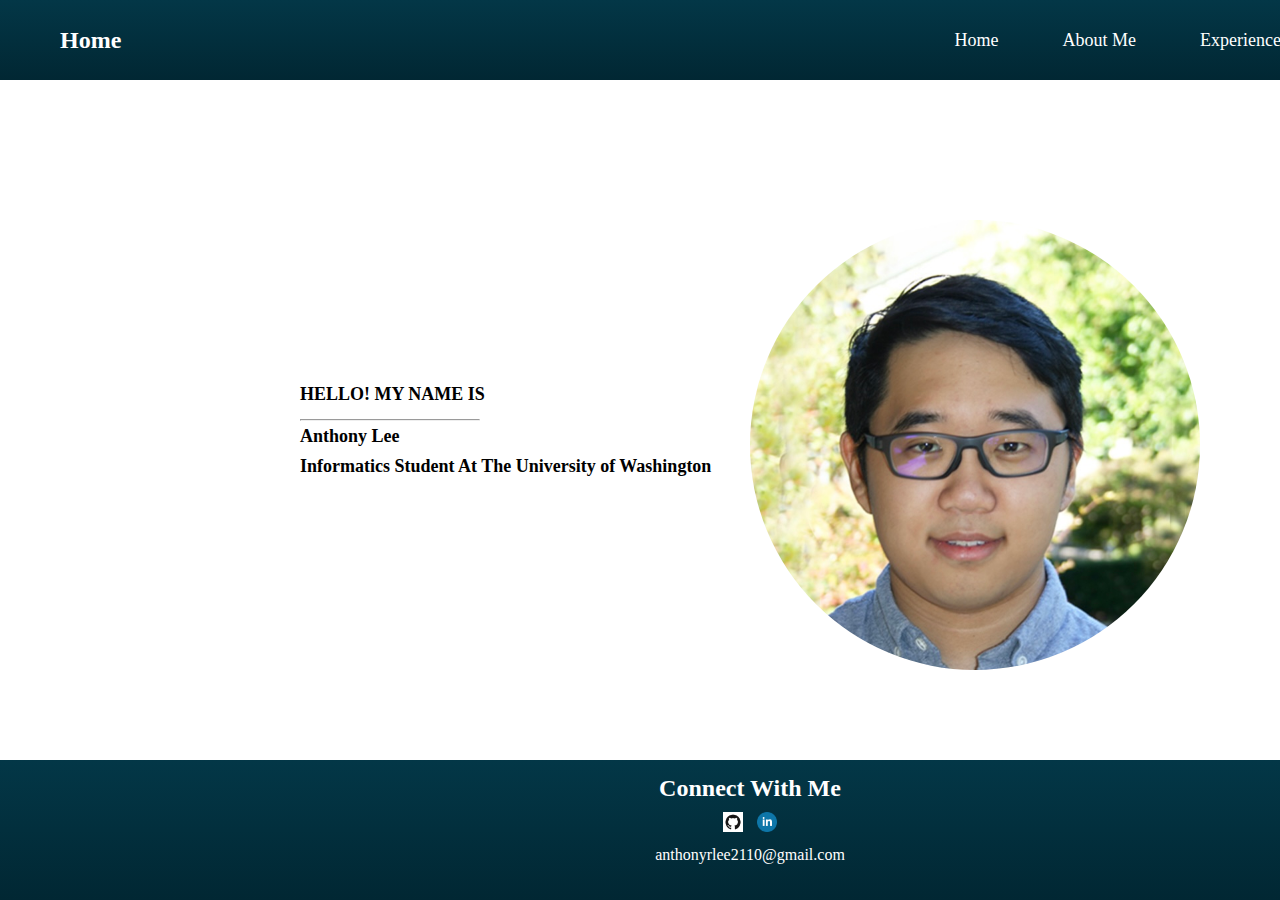
<file: index.html>
<!DOCTYPE html>
<html>
    <head>
        <title>Home</title>
        <link rel = "stylesheet" href = "styles/main.css"/>
    </head>
    <body>
        <nav>
            <div class = "title">
                <p>Home</p>
            </div>
            <ul>
                <li><a href = "index.html">Home</a></li>
                <li><a href = "about.html">About Me</a></li>
                <li><a href = "experiences.html">Experiences</a></li>
                <li><a href = "projects.html">Projects</a></li>
            </ul>
        </nav>
        <div class = "main">
            <img src = "images/picture.jpg"/>
            <div class = "intro">
                <p>
                    HELLO! MY NAME IS
                </p>
                    <div class = "line">
                        <hr>
                    </div>
                <p>
                    Anthony Lee
                    <br>
                    Informatics Student At The University of Washington
                </p>
            </div>
        </div>
    <footer>
        <div class = "connect">
            <h1 class = "socials">Connect With Me</h1>
            <div class = "icons">
                <a href = https://github.com/leeant22 target = "blank"> <img src = "images/GitHub-Mark.png"/> </a>
                <a href = https://www.linkedin.com/in/leeant22 target = "blank"> <img src = "images/linkedin.png"/> </a>
            </div>
            <p class = "email">anthonyrlee2110@gmail.com</p>
        </div>
    </footer>
    </body>
</html>
</file>
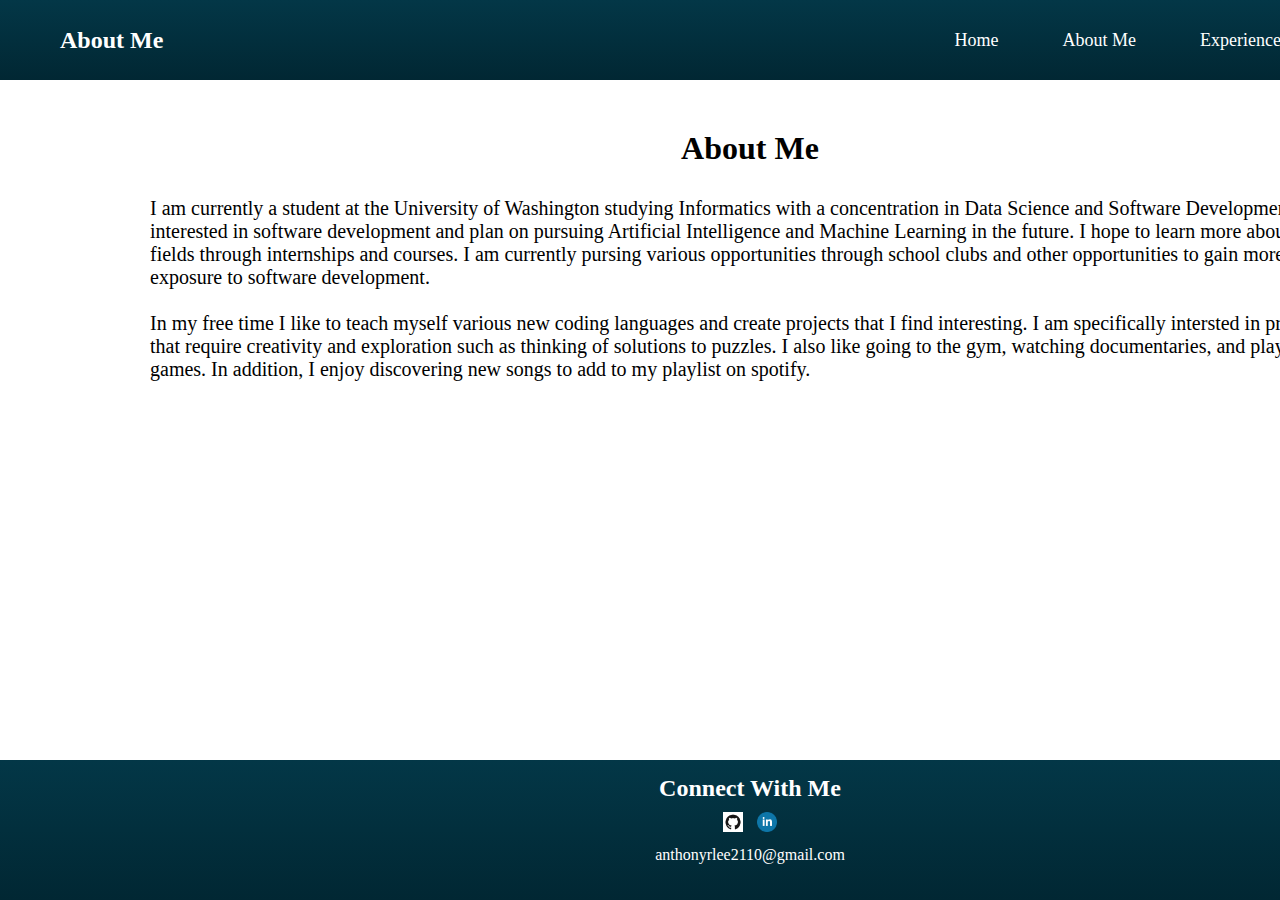
<file: about.html>
<!DOCTYPE html>
<html>
    <head>
        <title>About Me</title>
        <link rel = "stylesheet" href = "styles/about.css"/>
    </head>
    <body>
        <nav>
            <div class = "title">
                <p>About Me</p>
            </div>
            <ul>
                <li><a href = "index.html">Home</a></li>
                <li><a href = "about.html">About Me</a></li>
                <li><a href = "experiences.html">Experiences</a></li>
                <li><a href = "projects.html">Projects</a></li>
            </ul>
        </nav>
        <h1 class = "about">About Me</h1>
        <p class = "aboutMain">
            I am currently a student at the University of Washington studying Informatics with a 
            concentration in Data Science and Software Development. I am interested in software 
            development and plan on pursuing Artificial Intelligence and Machine Learning in the 
            future. I hope to learn more about these fields through internships and courses. I am 
            currently pursing various opportunities through school clubs and other opportunities 
            to gain more exposure to software development.
            <br/>
            <br/>
            In my free time I like to teach myself various new coding languages and create projects
            that I find interesting. I am specifically intersted in projects that require creativity
            and exploration such as thinking of solutions to puzzles. I also like going to the gym, 
            watching documentaries, and playing games. In addition, I enjoy discovering new songs to 
            add to my playlist on spotify.
        </p>
        <footer>
            <div class = "connect">
                <h1 class = "socials">Connect With Me</h1>
                <div class = "icons">
                    <a href = https://github.com/leeant22 target = "blank"> <img src = "images/GitHub-Mark.png"/> </a>
                    <a href = https://www.linkedin.com/in/leeant22 target = "blank"> <img src = "images/linkedin.png"/> </a>
                </div>
                <p class = "email">anthonyrlee2110@gmail.com</p>
            </div>
        </footer>
    </body>
</html>
</file>
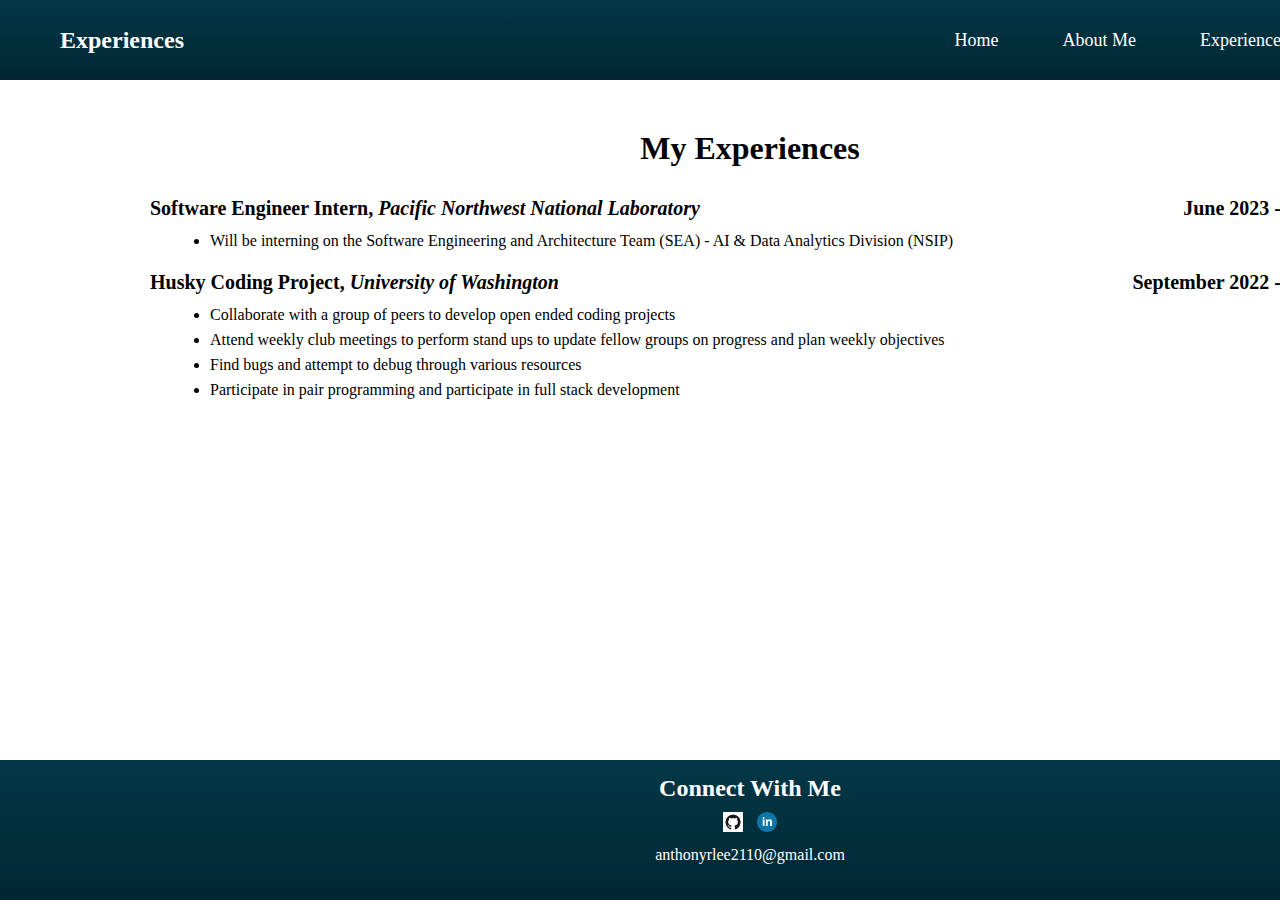
<file: experiences.html>
<!DOCTYPE html>
<html>
    <head>
        <title>Experiences</title>
        <link rel = "stylesheet" href = "styles/experience.css"/>
    </head>
    <body>
        <nav>
            <div class = "title">
                <p>Experiences</p>
            </div>
            <ul>
                <li><a href = "index.html">Home</a></li>
                <li><a href = "about.html">About Me</a></li>
                <li><a href = "experiences.html">Experiences</a></li>
                <li><a href = "projects.html">Projects</a></li>
            </ul>
        </nav>
        <h1 class = "experiences">My Experiences</h1>
        <div class = "format">
            <h2 class = activity><strong>Software Engineer Intern,</strong> <em>Pacific Northwest National Laboratory</em></h2>
            <h2 class = date><strong>June 2023 - Present</strong></h2>
        </div>
        <div class = "contribution">
            <ul>
                <li>Will be interning on the Software Engineering and Architecture Team (SEA) - AI & Data Analytics Division (NSIP)</li>
            </ul>
        </div>
        <br>
        <div class = "format">
            <h2 class = "activity"><strong>Husky Coding Project,</strong> <em>University of Washington</em></h2>
            <h2 class = "date"><strong>September 2022 - Present</strong></h2>
        </div>
        <div class = "contribution">
            <ul>
                <li>Collaborate with a group of peers to develop open ended coding projects</li>
                <li>Attend weekly club meetings to perform stand ups to update fellow groups on progress and plan weekly objectives</li>
                <li>Find bugs and attempt to debug through various resources</li>
                <li>Participate in pair programming and participate in full stack development</li>
                </li>
            </ul>
        </div>
        <footer>
            <div class = "connect">
                <h1 class = "socials">Connect With Me</h1>
                <div class = "icons">
                    <a href = https://github.com/leeant22 target = "blank"> <img src = "images/GitHub-Mark.png"/> </a>
                    <a href = https://www.linkedin.com/in/leeant22 target = "blank"> <img src = "images/linkedin.png"/> </a>
                </div>
                <p class = "email">anthonyrlee2110@gmail.com</p>
            </div>
        </footer>
    </body>
</html>
</file>
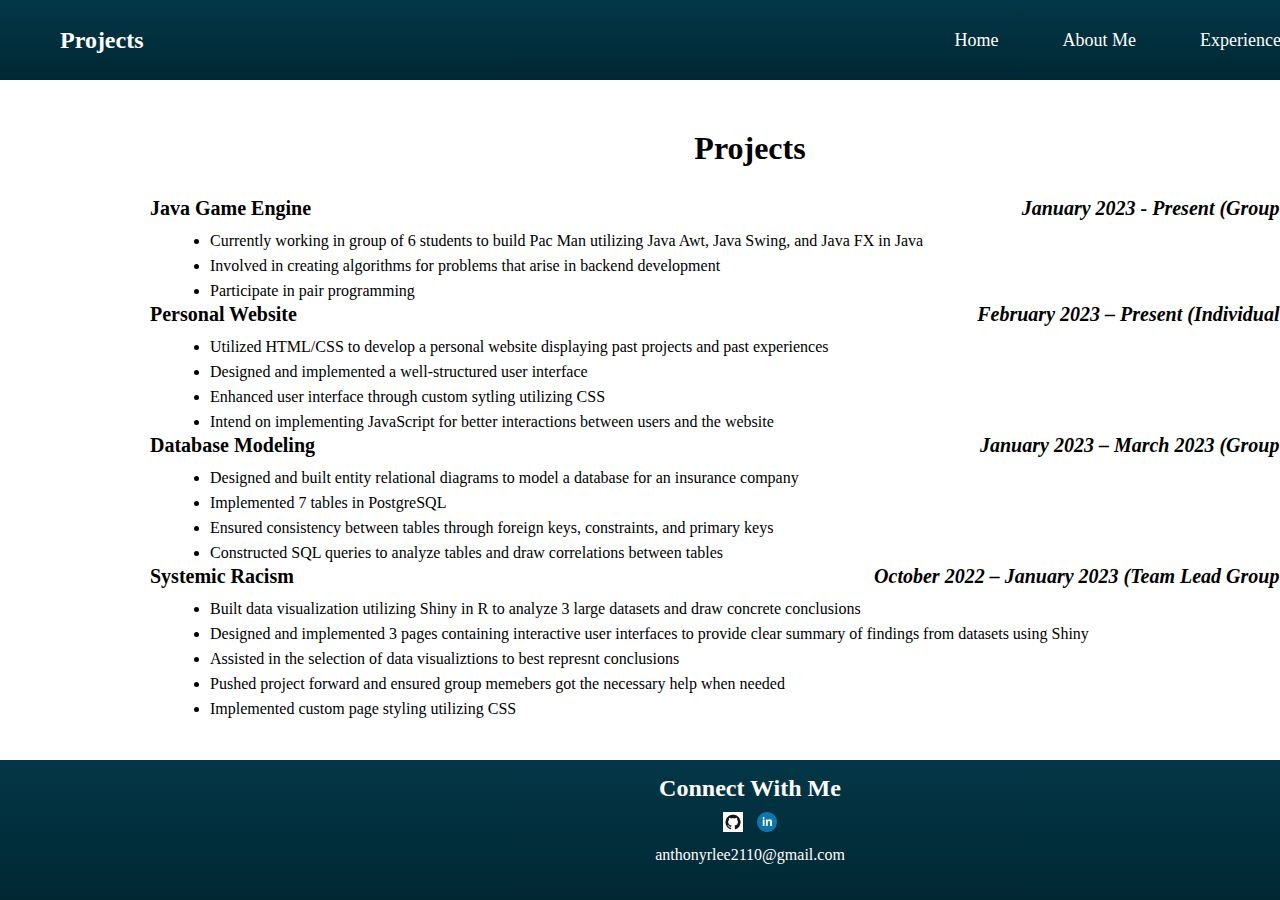
<file: projects.html>
<!DOCTYPE html>
<html>
    <head>
        <title>Home</title>
        <link rel = "stylesheet" href = "styles/projects.css"/>
    </head>
    <body>
        <nav>
            <div class = "title">
                <p>Projects</p>
            </div>
            <ul>
                <li><a href = "index.html">Home</a></li>
                <li><a href = "about.html">About Me</a></li>
                <li><a href = "experiences.html">Experiences</a></li>
                <li><a href = "projects.html">Projects</a></li>
            </ul>
        </nav>
        <h1 class = "projects">Projects</h1>
        <div class = "format">
            <h2 class = "activity">
                <strong>Java Game Engine</strong>
            </h2>
            <h2 class = "date"><strong><em>January 2023 - Present (Group Project)</em></strong></h2>
        </div>
        <div class = "contribution">
            <ul>
                <li>Currently working in group of 6 students to build Pac Man utilizing Java Awt, Java Swing, and Java FX in Java</li>
                <li>Involved in creating algorithms for problems that arise in backend development</li>
                <li>Participate in pair programming</li>
            </ul>
        </div>
        <div class = "format">
            <h2 class = "activity">
                <a href = "https://github.com/leeant22/Website" target = "_blank"><strong>Personal Website</strong></a>
            </h2>
            <h2 class = "date"><strong><em>February 2023 – Present (Individual Project)</em></strong></h2>
        </div>
        <div class = "contribution">
            <ul>
                <li>Utilized HTML/CSS to develop a personal website displaying past projects and past experiences</li>
                <li>Designed and implemented a well-structured user interface</li>
                <li>Enhanced user interface through custom sytling utilizing CSS</li>
                <li>Intend on implementing JavaScript for better interactions between users and the website</li>
            </ul>
        </div>
        <div class = "format">
            <h2 class = "activity">
                <a href = "https://github.com/leeant22/Database-Modeling" target = "_blank"><strong>Database Modeling</strong></a>
            </h2>
            <h2 class = "date"><strong><em>January 2023 – March 2023 (Group Project)</em></strong></h2>
        </div>
        <div class = "contribution">
            <ul>
                <li>Designed and built entity relational diagrams to model a database for an insurance company</li>
                <li>Implemented 7 tables in PostgreSQL</li>
                <li>Ensured consistency between tables through foreign keys, constraints, and primary keys</li>
                <li>Constructed SQL queries to analyze tables and draw correlations between tables</li>
            </ul>
        </div>
        <div class = "format">
            <h2 class = "activity">
                <a href = "https://github.com/leeant22/Systemic-Racism" target = "_blank"><strong>Systemic Racism</strong></a>
            </h2>
            <h2 class = "date"><strong><em>October 2022 – January 2023 (Team Lead Group Project)</em></strong></h2>
        </div>
        <div class = "contribution">
            <ul>
                <li>Built data visualization utilizing Shiny in R to analyze 3 large datasets and draw concrete conclusions</li>
                <li>Designed and implemented 3 pages containing interactive user interfaces to provide clear summary of findings from datasets using Shiny</li>
                <li>Assisted in the selection of data visualiztions to best represnt conclusions</li>
                <li>Pushed project forward and ensured group memebers got the necessary help when needed</li>
                <li>Implemented custom page styling utilizing CSS</li>
            </ul>
        </div>
        <footer>
            <div class = "connect">
                <h1 class = "socials">Connect With Me</h1>
                <div class = "icons">
                    <a href = https://github.com/leeant22 target = "blank"> <img src = "images/GitHub-Mark.png"/> </a>
                    <a href = https://www.linkedin.com/in/leeant22 target = "blank"> <img src = "images/linkedin.png"/> </a>
                </div>
                <p class = "email">anthonyrlee2110@gmail.com</p>
            </div>
        </footer>
    </body>
</html>
</file>
<file: styles/main.css>
* {
    font-family: "Google Sans Regular";
    box-sizing: border-box;
    text-decoration: none;
    margin: 0px;
    padding: 0px;
}

nav {
    width: 100%;
    height: 80px;
    line-height: 80px;
    padding: 0px 60px;
    position: fixed;
    background-image: linear-gradient(#033747, #012733);
    min-width: 1500px;
}

nav .title p {
    font-size: 24px;
    font-weight: bold;
    color: white;
    float: left;
}

nav ul{
    float: right;
}

nav li {
    display: inline-block;
    list-style: none;
    font-size: 18px;
}

nav li a {
    color: white;
    padding: 0 30px;
}

nav ul li a:hover {
    color: #ff8c69;
    transition: all 0.4s ease 0s;
}

footer {
    background-image: linear-gradient(#033747, #012733);
    position: fixed;
    width: 100%;
    height: 140px;
    bottom: 0px; 
    min-width: 1500px;
}

.connect {
    text-align: center;
    padding-top: 15px;
}

.socials {
    color: white;
    font-weight: bold;
    font-size: 24px;
    padding-bottom: 10px;
    top: 10%;
}

.icons img {
    height: 20px;
    width: 20px;
    margin-left: 5px;
    margin-right: 5px;
}

.email {
    color: white;
    font-size: 16px;
    padding-top: 10px;
}

body {
    background-color:white;
    min-width: 1500px;
    width: 100%;
    overflow: hidden;
}

.main img {
    width: 450px;
    height: 450px;
    border-radius: 50%;
    position: relative;
    top: 220px;
    left: 50%;
}

.main .intro p {
    color: black;
    font-size: 18px;
    font-weight: bold;
    position: relative;
    bottom: 75px;
    left: 20%;
    padding-bottom: 10px;
    line-height: 30px;
}

.line hr {
    color: black;
    width: 12%;
    margin: 0;
    position: relative;
    left: 20%;
    bottom: 75px;
}
</file>
<file: styles/about.css>
* {
    font-family: "Google Sans Regular";
    box-sizing: border-box;
    text-decoration: none;
    margin: 0px;
    padding: 0px;
}

nav {
    width: 100%;
    height: 80px;
    line-height: 80px;
    padding: 0px 60px;
    position: fixed;
    background-image: linear-gradient(#033747, #012733);
    min-width: 1500px;
}

nav .title p {
    font-size: 24px;
    font-weight: bold;
    color: white;
    float: left;
}

nav ul{
    float: right;
}

nav li {
    display: inline-block;
    list-style: none;
    font-size: 18px;
}

nav li a {
    color: white;
    padding: 0 30px;
}

nav ul li a:hover {
    color: #ff8c69;
    transition: all 0.4s ease 0s;
}

footer {
    background-image: linear-gradient(#033747, #012733);
    position: fixed;
    width: 100%;
    height: 140px;
    bottom: 0px; 
    min-width: 1500px;
}

.connect {
    text-align: center;
    padding-top: 15px;
}

.socials {
    color: white;
    font-weight: bold;
    font-size: 24px;
    padding-bottom: 10px;
    top: 10%;
}

.icons img {
    height: 20px;
    width: 20px;
    margin-left: 5px;
    margin-right: 5px;
}

.email {
    color: white;
    font-size: 16px;
    padding-top: 10px;
}

body {
    background-color:white;
}

.about {
    position: relative;
    top: 100px;
    text-align: center;
    color: black;
    padding-bottom: 30px;
    padding-top: 30px;
    min-width: 1500px;
}

.aboutMain {
    position: relative;
    top: 100px;
    color: black;
    padding-left: 150px;
    padding-right: 150px;
    font-size: 20px;
    min-width: 1500px;
}
</file>
<file: styles/experience.css>
* {
    font-family: "Google Sans Regular";
    box-sizing: border-box;
    text-decoration: none;
    margin: 0px;
    padding: 0px;
}

nav {
    width: 100%;
    height: 80px;
    line-height: 80px;
    padding: 0px 60px;
    position: fixed;
    background-image: linear-gradient(#033747, #012733);
    min-width: 1500px;
}

nav .title p {
    font-size: 24px;
    font-weight: bold;
    color: white;
    float: left;
}

nav ul{
    float: right;
}

nav li {
    display: inline-block;
    list-style: none;
    font-size: 18px;
}

nav li a {
    color: white;
    padding: 0 30px;
}

nav ul li a:hover {
    color: #ff8c69;
    transition: all 0.4s ease 0s;
}

footer {
    background-image: linear-gradient(#033747, #012733);
    position: fixed;
    width: 100%;
    height: 140px;
    bottom: 0px; 
    min-width: 1500px;
}

.connect {
    text-align: center;
    padding-top: 15px;
}

.socials {
    color: white;
    font-weight: bold;
    font-size: 24px;
    padding-bottom: 10px;
    top: 10%;
}

.icons img {
    height: 20px;
    width: 20px;
    margin-left: 5px;
    margin-right: 5px;
}

.email {
    color: white;
    font-size: 16px;
    padding-top: 10px;
}

body {
    background-color:white;
    min-width: 1500px;
}

.experiences {
    color: black;
    position: relative;
    top: 100px;
    text-align: center;
    padding-bottom: 30px;
    padding-top: 30px;
}

.format {
    display: flex;
}

.activity {
    width: 100%;
    position: relative;
    top: 100px;
    color: black;
    padding-left: 10%;
    padding-bottom: 8px;
    font-size: 20px;
}

.date {
    width: 100%;
    color: black;
    font-size: 20px;
    position: relative;
    top: 100px;
    padding-right: 10%;
    text-align: right;
}

.contribution {
    width: 100%;
    position: relative;
    top: 100px;
    color: black;
    padding-left: 14%;
    font-size: 16px;
    line-height: 25px;
}
</file>
<file: styles/projects.css>
* {
    font-family: "Google Sans Regular";
    box-sizing: border-box;
    text-decoration: none;
    margin: 0px;
    padding: 0px;
}

nav {
    width: 100%;
    height: 80px;
    line-height: 80px;
    padding: 0px 60px;
    position: fixed;
    background-image: linear-gradient(#033747, #012733);
    min-width: 1500px;
}

nav .title p {
    font-size: 24px;
    font-weight: bold;
    color: white;
    float: left;
}

nav ul{
    float: right;
}

nav li {
    display: inline-block;
    list-style: none;
    font-size: 18px;
}

nav li a {
    color: white;
    padding: 0 30px;
}

nav ul li a:hover {
    color: #ff8c69;
    transition: all 0.4s ease 0s;
}

footer {
    background-image: linear-gradient(#033747, #012733);
    position: fixed;
    width: 100%;
    height: 140px;
    bottom: 0px; 
    min-width: 1500px;
}

.connect {
    text-align: center;
    padding-top: 15px;
}

.socials {
    color: white;
    font-weight: bold;
    font-size: 24px;
    padding-bottom: 10px;
    top: 10%;
}

.icons img {
    height: 20px;
    width: 20px;
    margin-left: 5px;
    margin-right: 5px;
}

.email {
    color: white;
    font-size: 16px;
    padding-top: 10px;
}

body {
    background-color:white;
    min-width: 1500px;
}

.projects {
    color: black;
    position: relative;
    top: 100px;
    text-align: center;
    padding-bottom: 30px;
    padding-top: 30px;
}

.format {
    display: flex;
}

.activity {
    width: 100%;
    position: relative;
    top: 100px;
    color: black;
    padding-left: 10%;
    padding-bottom: 8px;
    font-size: 20px;
}

.activity a {
    color: black;
}

.activity a strong:hover {
    color: #ff8c69;
    transition: all 0.4s ease 0s;
}

.date {
    width: 100%;
    color: black;
    font-size: 20px;
    position: relative;
    top: 100px;
    padding-right: 10%;
    text-align: right;
}

.contribution {
    width: 100%;
    position: relative;
    top: 100px;
    color: black;
    padding-left: 14%;
    font-size: 16px;
    line-height: 25px;
}
</file>
